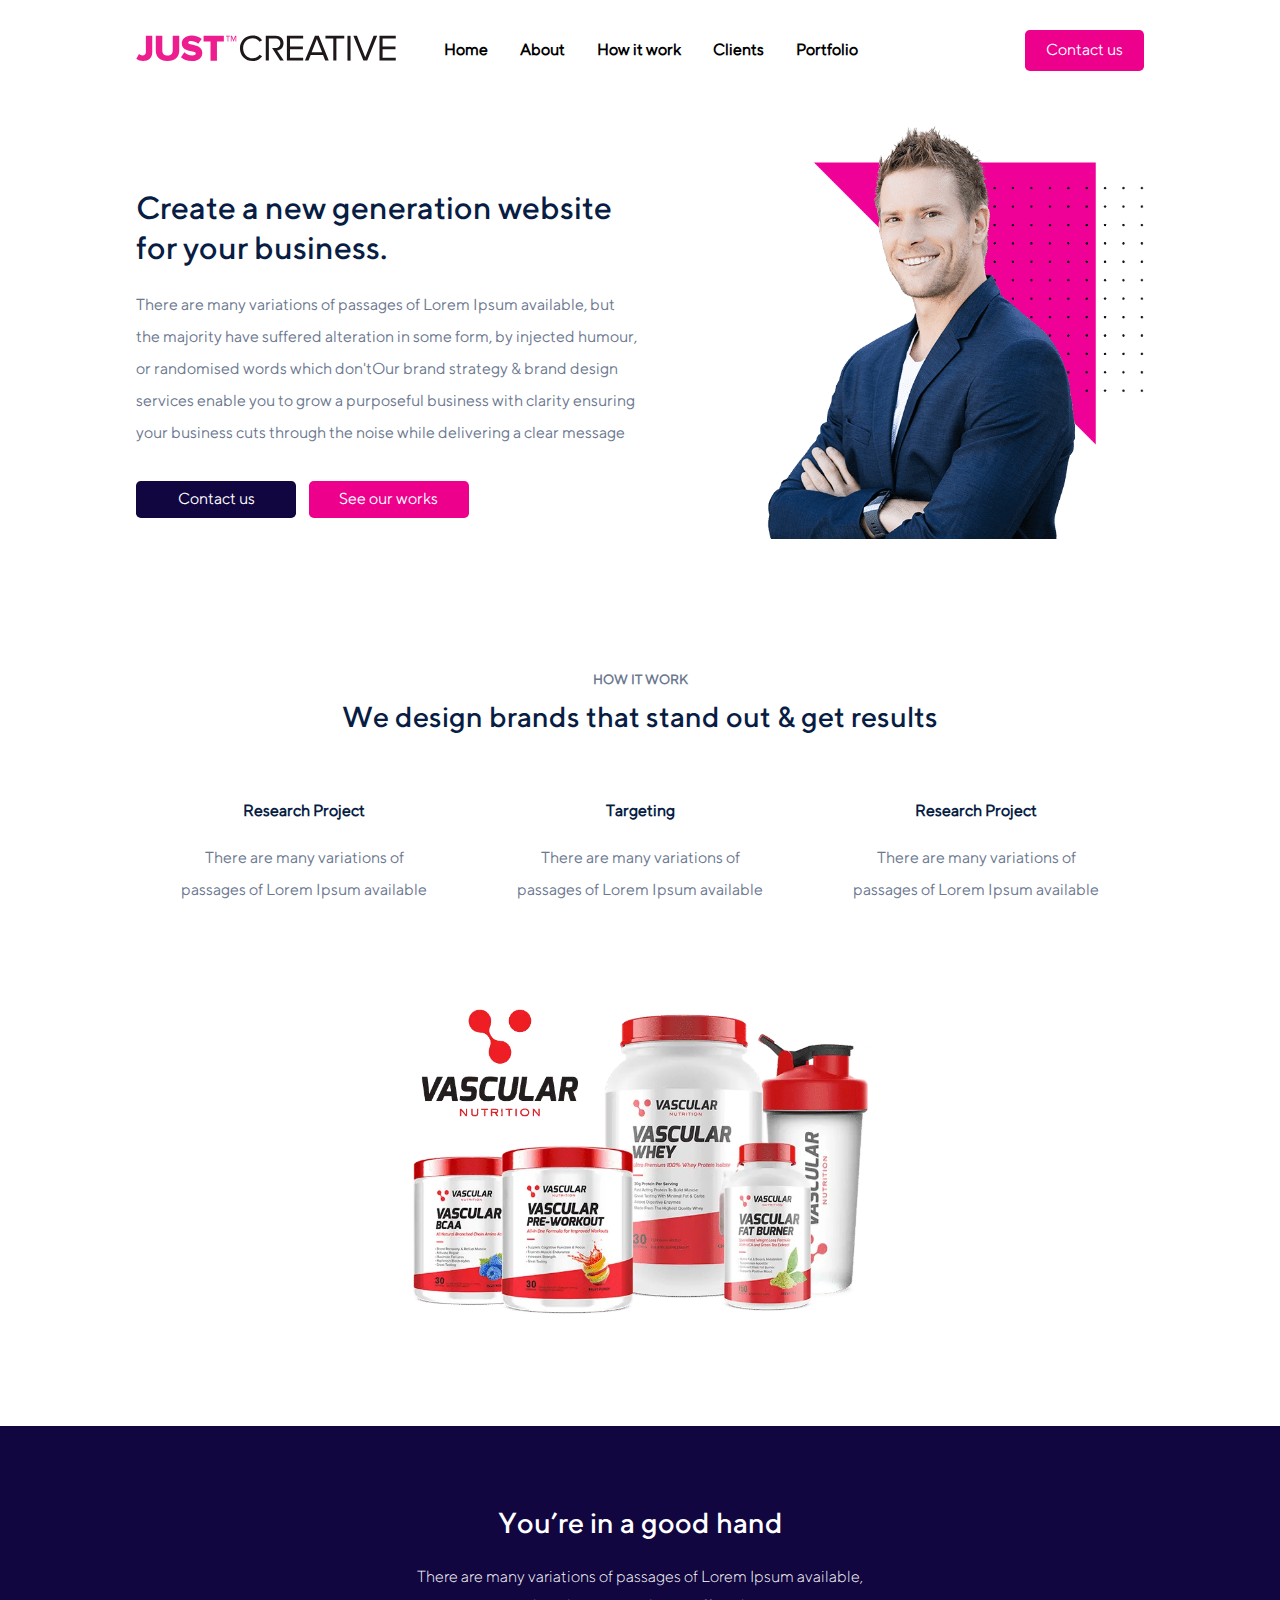
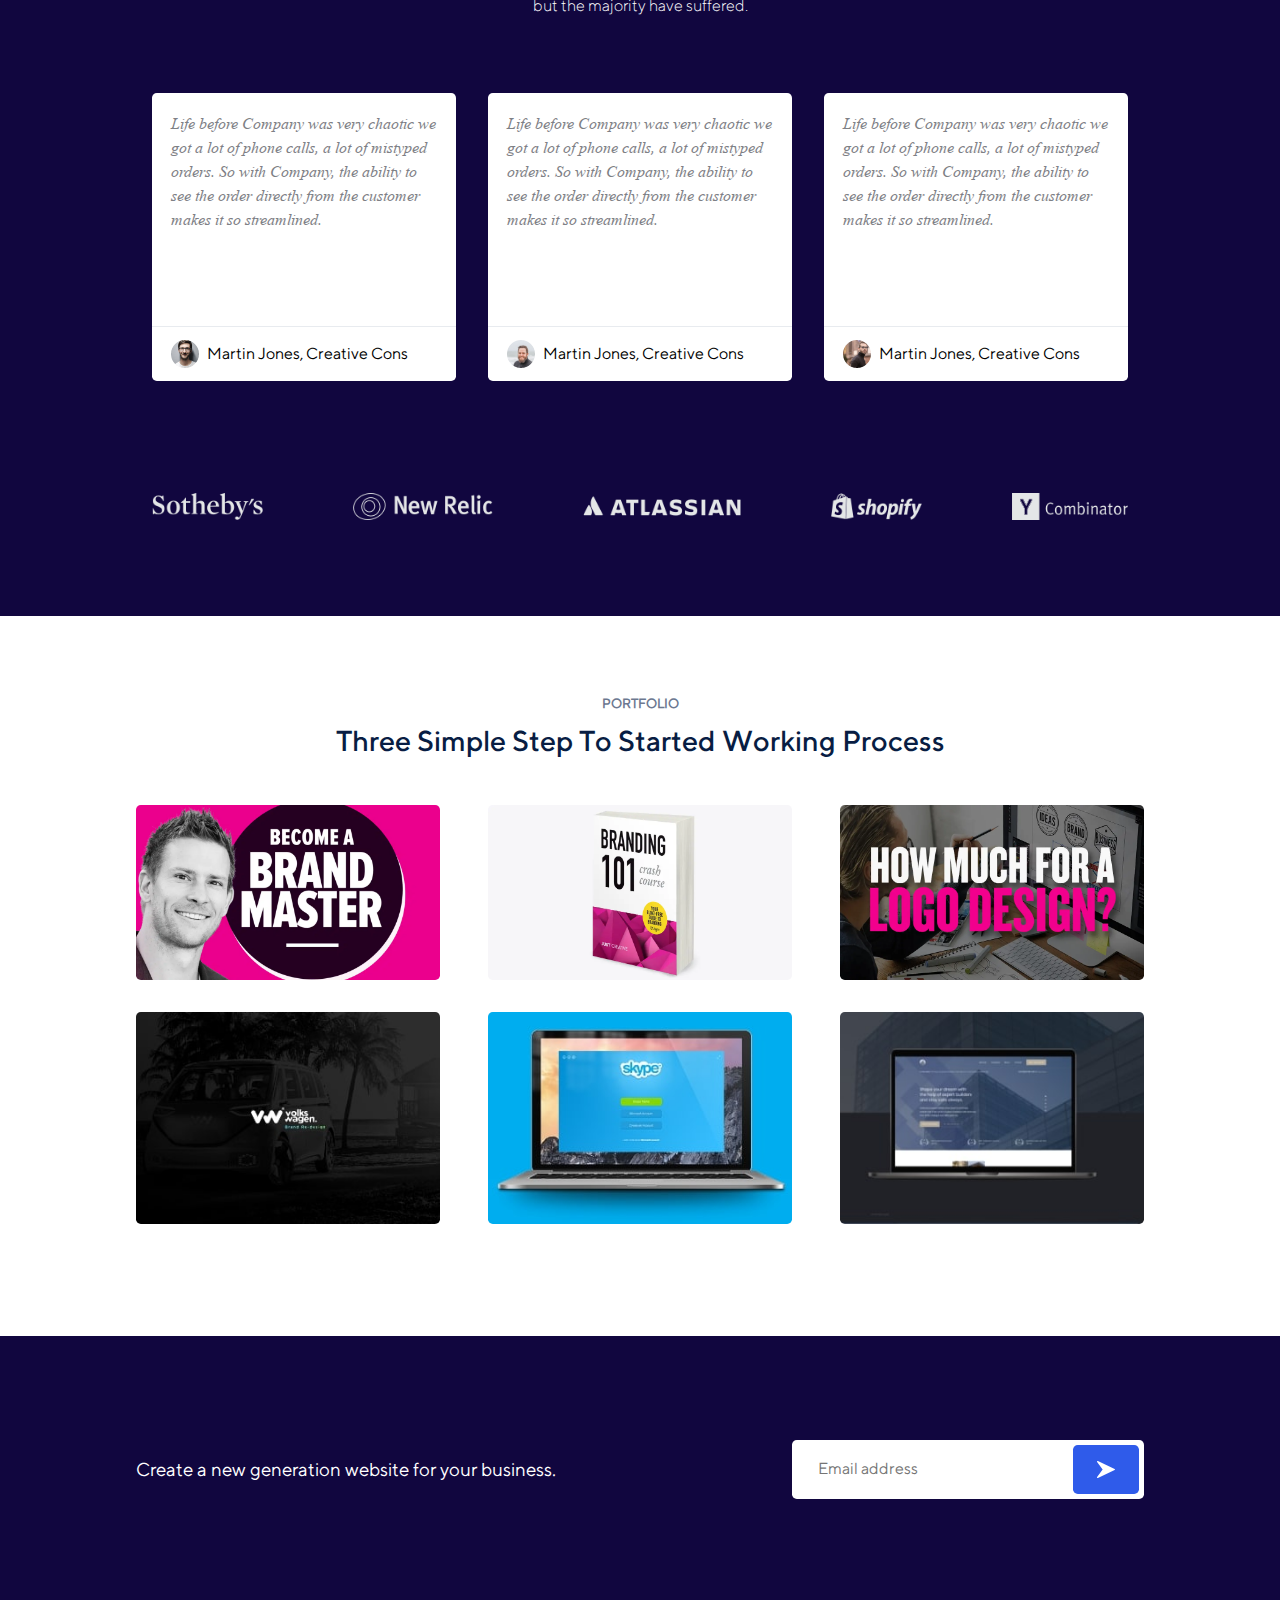
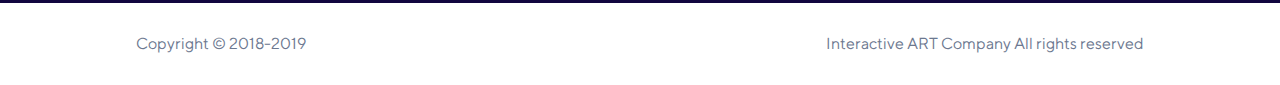
<file: cv/rashidi/index.html>
<!DOCTYPE html>
<html lang="en">
<head>
    <meta charset="UTF-8"/>
    <meta http-equiv="X-UA-Compatible" content="IE=edge"/>
    <meta name="viewport" content="width=device-width, initial-scale=1.0"/>
    <title>Project</title>
    <link rel="stylesheet" href="https://cdnjs.cloudflare.com/ajax/libs/font-awesome/5.15.3/css/all.min.css"/>
    <link rel="stylesheet" href="styles/app.css"/>
</head>
<body>
<header class="header">
    <div class="container">
        <section class="header-top">
            <nav class="nav">
                <div class="nav-logo">
                    <img src="images/Just-Creative-Logo-4 (1).svg" alt="Logo" class="nav-logo__img"/>
                </div>
                <ul class="menu">
                    <li class="menu__item">
                        <a class="menu__link" href="#">Home</a>
                    </li>
                    <li class="menu__item">
                        <a class="menu__link" href="#">About</a>
                     
                    </li>
                    <li class="menu__item">
                        <a class="menu__link" href="#">How it work</a>
                    </li>
                    <li class="menu__item">
                        <a class="menu__link" href="#">Clients</a>
                    </li>
                    <li class="menu__item">
                        <a class="menu__link" href="#">Portfolio</a>
                    </li>
                </ul>
            </nav>
            <a href="#" class="header__link">Contact us</a>
           
            <span class="header__icon"><i class="fa fa-bars"></i></span>
        </section>
        <section class="header-bottom">
            <div class="header-content">
                <div class="header-content__left">
                    <div class="header-content__wrapper">
                        <h1 class="header-content__title">
                            Create a new generation website for your
                            business.
                        </h1>
                        <p class="header-content__text">
                            There are many variations of passages of Lorem
                            Ipsum available, but the majority have suffered
                            alteration in some form, by injected humour, or
                            randomised words which don'tOur brand strategy & brand design services enable you to grow a purposeful business with clarity ensuring your business cuts through the noise while delivering a clear message
                        </p>
                        <div class="header-content__links">
                            <a href="#" class="header-content__link">Contact us</a>
                            <a href="#" class="header-content__link">See our works</a>
                        </div>
                    </div>
                </div>
                <div class="header-content__right">
                    <img src="images/jacob-cass-header3-min-q05pq5250p38o6nxr63ed438a829dcgewrhryvjejc.png"  class="header-content__img" alt="Header Content">
                </div>
            </div>
        </section>
    </div>
</header>

<main class="main">
    <section class="works">
        <div class="container">
            <h5 class="works__text">HOW IT WORK</h5>
            <h2 class="works__title">We design brands that stand out & get results
            </h2>
            <div class="works-content">
                <div class="works-content__item">
                    <h4 class="works-content__title">Research Project</h4>
                    <p class="works-content__text">There are many variations of passages of Lorem Ipsum
                        available</p>
                </div>
                <div class="works-content__item">
                    <h4 class="works-content__title">Targeting</h4>
                    <p class="works-content__text">There are many variations of passages of Lorem Ipsum
                        available</p>
                </div>
                <div class="works-content__item">
                    <h4 class="works-content__title">Research Project</h4>
                    <p class="works-content__text">There are many variations of passages of Lorem Ipsum
                        available</p>
                </div>
            </div>
            <div class="works-img">
                <img src="images/Vascular-Nutrition-Packaging.png.webp" alt="Work Image" class="works-img__img">
            </div>
        </div>
    </section>
    
    <section class="person-comments">
        <div class="container">
            <h2 class="person-comments__title">You’re in a good hand</h2>
            <p class="person-comments__text">There are many variations of passages of Lorem Ipsum available, but the majority have suffered.</p>
            <div class="comments-container">
                <div class="comments">
                    <div class="comment">
                        <div class="comment__content">
                            <p class="comment__body">Life before Company was very chaotic we got a lot of phone calls, a
                                lot
                                of mistyped orders. So with Company, the ability to see the order directly from the
                                customer
                                makes it so streamlined.</p>
                        </div>
                        <div class="comment__info">
                            <img src="images/person-1.png" alt="" class="comment__img">
                            <p class="comment__person">Martin Jones, Creative Cons</p>
                        </div>
                    </div>
                    <div class="comment">
                        <div class="comment__content">
                            <p class="comment__body">Life before Company was very chaotic we got a lot of phone calls, a
                                lot
                                of mistyped orders. So with Company, the ability to see the order directly from the
                                customer
                                makes it so streamlined.</p>
                        </div>
                        <div class="comment__info">
                            <img src="images/person-2.png" alt="" class="comment__img">
                            <p class="comment__person">Martin Jones, Creative Cons</p>
                        </div>
                    </div>
                    <div class="comment">
                        <div class="comment__content">
                            <p class="comment__body">Life before Company was very chaotic we got a lot of phone calls, a
                                lot
                                of mistyped orders. So with Company, the ability to see the order directly from the
                                customer
                                makes it so streamlined.</p>
                        </div>
                        <div class="comment__info">
                            <img src="images/person-3.png" alt="" class="comment__img">
                            <p class="comment__person">Martin Jones, Creative Cons</p>
                        </div>
                    </div>
                </div>
                <div class="companies">
                    <img src="images/logo-1.svg" alt="Logo" class="companies__img">
                    <img src="images/logo-2.svg" alt="Logo" class="companies__img">
                    <img src="images/logo-3.svg" alt="Logo" class="companies__img">
                    <img src="images/logo-4.svg" alt="Logo" class="companies__img">
                    <img src="images/logo-5.svg" alt="Logo" class="companies__img">
                </div>
            </div>
        </div>
    </section>
    <section class="portfolio">
        <div class="container">
            <h5 class="portfolio__text">PORTFOLIO</h5>
            <h2 class="portfolio__title">Three Simple Step To Started Working Process</h2>
            <div class="portfolio-items">
                <div class="portfolio__item">
                    <img src="images/01-Cover-1024x576.png.webp" alt="PortFolio" class="portfolio__img">
                </div>
                <div class="portfolio__item">
                    <img src="images/branding-101-course.jpg.webp" alt="PortFolio" class="portfolio__img">
                </div>
                <div class="portfolio__item">
                    <img src="images/how-much-for-a-logo-design2.jpg.webp" alt="PortFolio" class="portfolio__img">
                </div>
                <div class="portfolio__item">
                    <img src="images/portfolio-4.jpg" alt="PortFolio" class="portfolio__img">
                </div>
                <div class="portfolio__item">
                    <img src="images/portfolio-5.jpg" alt="PortFolio" class="portfolio__img">
                </div>
                <div class="portfolio__item">
                    <img src="images/portfolio-6.jpg" alt="PortFolio" class="portfolio__img">
                </div>

            </div>
        </div>
    </section>
</main>
<footer class="footer">
    <section class="newsletter">
        <div class="container">
            <div class="newsletter__wrapper">
                <h3 class="newsletter__text">Create a new generation website for your business.</h3>
                <div class="newsletter__email">
                    <input type="text" class="newsletter__txt" placeholder="Email address">
                    <button class="newsletter__btn"><img src="images/right-arrow.svg"></button>
                </div>
            </div>
        </div>
    </section>
    <section class="copy-right">
        <div class="container">
            <div class="copy-right__wrapper">
                <p class="copy-right__text">Copyright © 2018-2019 </p>
                <p class="copy-right__text">Interactive ART Company All rights reserved</p>
            </div>
        </div>
    </section>
</footer>


<script src="scripts/app.js"></script>
</body>
</html>
</file>
<file: cv/rashidi/styles/app.css>
/* App Fonts */

@font-face {
    font-family: "TTNorms";
    src: url("../fonts/TTNorms-Regular.otf") format("openType");
}

@font-face {
    font-family: "TTNorms Medium";
    src: url("../fonts/TTNorms-Medium.otf") format("openType");
}

@font-face {
    font-family: "TTNorms Light";
    src: url("../fonts/TTNorms-Light.otf") format("openType");
}

@font-face {
    font-family: "Times Roman Italic";
    src: url("../fonts/Times-new-roman-italic.ttf") format("truetype");
}

/* Normalize Css */

html {
    line-height: 1.15;
    -webkit-text-size-adjust: 100%;
}

body {
    margin: 0;
}

main {
    display: block;
}

h1 {
    font-size: 2em;
    margin: 0.67em 0;
}

hr {
    box-sizing: content-box;
    height: 0;
    overflow: visible;
}

pre {
    font-family: monospace, monospace;
    font-size: 1em;
}

a {
    background-color: transparent;
}

abbr[title] {
    border-bottom: none;
    text-decoration: underline;
    text-decoration: underline dotted;
}

b,
strong {
    font-weight: bolder;
}

code,
kbd,
samp {
    font-family: monospace, monospace;
    font-size: 1em;
}

small {
    font-size: 80%;
}

sub,
sup {
    font-size: 75%;
    line-height: 0;
    position: relative;
    vertical-align: baseline;
}

sub {
    bottom: -0.25em;
}

sup {
    top: -0.5em;
}

img {
    border-style: none;
}

button,
input,
optgroup,
select,
textarea {
    font-family: inherit;
    font-size: 100%;
    line-height: 1.15;
    margin: 0;
}

button,
input {
    overflow: visible;
}

button,
select {
    text-transform: none;
}

button,
[type="button"],
[type="reset"],
[type="submit"] {
    -webkit-appearance: button;
}

button::-moz-focus-inner,
[type="button"]::-moz-focus-inner,
[type="reset"]::-moz-focus-inner,
[type="submit"]::-moz-focus-inner {
    border-style: none;
    padding: 0;
}

button:-moz-focusring,
[type="button"]:-moz-focusring,
[type="reset"]:-moz-focusring,
[type="submit"]:-moz-focusring {
    outline: 1px dotted ButtonText;
}

fieldset {
    padding: 0.35em 0.75em 0.625em;
}

legend {
    box-sizing: border-box;
    color: inherit;
    display: table;
    max-width: 100%;
    padding: 0; /* 3 */
    white-space: normal;
}

progress {
    vertical-align: baseline;
}

textarea {
    overflow: auto;
}

[type="checkbox"],
[type="radio"] {
    box-sizing: border-box;
    padding: 0;
}

[type="number"]::-webkit-inner-spin-button,
[type="number"]::-webkit-outer-spin-button {
    height: auto;
}

[type="search"] {
    -webkit-appearance: textfield;
    outline-offset: -2px;
}

[type="search"]::-webkit-search-decoration {
    -webkit-appearance: none;
}

::-webkit-file-upload-button {
    -webkit-appearance: button;
    font: inherit;
}

details {
    display: block;
}

summary {
    display: list-item;
}

template {
    display: none;
}

[hidden] {
    display: none;
}

/* Start Project */

html {
    box-sizing: border-box;
}

*,
*:before,
*:after {
    box-sizing: inherit;
}

body {
    font-family: "TTNorms";
}

.container {
    max-width: 65rem;
    margin-right: auto;
    margin-left: auto;
    padding-right: 1rem;
    padding-left: 1rem;
}

/* Header Top */

.header {
}

.header-top {
    display: flex;
    justify-content: space-between;
    align-items: center;
    padding: 1.5rem 0;
}

.nav {
    display: flex;
    align-items: center;
}

.nav-logo {
    margin-right: 2rem;
}

.nav-logo__img {
}

.menu {
    list-style-type: none;
    padding-left: 0;
    margin: 0;
    display: flex;
}

.menu__item {
}

.menu__link {
    text-decoration: none;
    color: #000000;
    padding: 0 1rem;
    font-weight: bold;
}

.header__link {
    background-color: #ed008c;
    padding: 0.7rem 1.3em;
    color: #fff;
    border-radius: 0.3rem;
    text-decoration: none;
}
.header__icon{
    font-size: 1.8rem;
    display: none;
    cursor: pointer;
}
/* Header Bottom */

.header-bottom {
    margin-top: 5.5rem;
}

.header-content {
    display: flex;
    align-items: center;
}

.header-content__left {
    flex-basis: 50%;
}

.header-content__right {
    flex-basis: 50%;
}

.header-content__wrapper {
    max-width: 38rem;
    margin-top: -3rem;
}

.header-content__title {
    color: #081d43;
    font-family: "TTNorms Medium";
    font-weight: normal;
    line-height: 2.5rem;
}

.header-content__text {
    color: #6c7890;
    line-height: 2rem;
}

.header-content__links {
    display: flex;
    margin-top: 2rem;
}

.header-content__link {
    background-color: #ed008c;
    padding: .6rem 1.9em;
    color: #fff;
    border-radius: 0.3rem;
    text-decoration: none;
    margin-right: 0.8rem;
    display: block;
    width: 10rem;
    text-align: center;
}

.header-content__link:nth-child(1) {
    background-color: #11063f;
}

.header-content__img {
    width: 80%;
    margin-top: -4rem;
    margin-left:7rem;
}


/* Start Main */


/* Works Section */

.main {
    padding-top: 3rem;
}

.works {
    text-align: center;
    padding: 5rem 0;
}

.works__text, .portfolio__text {
    color: #6C7890;
    margin-bottom: 0;
    text-transform: uppercase;
    margin-top: 0;
}

.works__title, .portfolio__title {
    color: #081D43;
    margin-top: 0.8rem;
    font-family: 'TTNorms Medium';
    font-weight: normal;
    font-size: 1.8rem;
}

.works-content {
    margin-top: 3rem;
    margin-bottom: 3rem;
    display: flex;
    justify-content: space-around;
    flex-wrap: wrap;
}
.works-content__item{
    flex-basis: 16rem;
    flex-shrink: 0;
}
.works-content__title {
    color: #081D43;
}

.works-content__text {
    color: #6C7890;
    line-height: 2rem;
    max-width: 16rem;
}

.works-img {
    max-width: 31rem;
    margin: 0 auto;
}

.works-img__img {
    width: 100%;
}

/* Person-Comments Section */

.person-comments {
    background-color:  #11063f;
    color: #fff;
    text-align: center;
    padding: 5rem 0;
}

.person-comments__title {
    font-family: "TTNorms Medium";
    font-weight: normal;
    margin-top: 0;
    font-size: 1.8rem;
}

.person-comments__text {
    font-family: "TTNorms Light";
    max-width: 28rem;
    margin: 0 auto;
    line-height: 1.8rem;
}

.comments-container {
    max-width: 65rem;
    margin: 3.5rem auto 0 auto;

}

.comments {
    display: flex;
    justify-content: space-between;
}

.comment {
    background-color: #fff;
    margin: 1rem;
    border-radius: 0.3rem;
    display: flex;
    flex-direction: column;
    justify-content: space-between;
    min-height: 18rem;
    flex-basis: 20rem;

}

.comment__content {
    text-align: left;
    padding: 1.2rem;
}

.comment__body {
    font-family: 'Times Roman Italic';
    color: #7E8085;
    line-height: 1.5rem;
    margin: 0;
}

.comment__info {
    display: flex;
    border-top: 1px solid #E8EBEF;
    padding: 0.8rem 1.2rem;
    align-items: center;
}

.comment__img {

}

.comment__person {
    color: #000000;
    margin: 0 0 0 0.5rem;
}

.companies {
    display: flex;
    justify-content: space-between;
    align-items: center;
    margin-top: 5rem;
    flex-wrap: wrap;
}

.companies__img {
    display: block;
    margin: 1rem;
}

/* Portfolio */


.portfolio {
    text-align: center;
    padding: 5rem 0;
}

.portfolio__text {

}

.portfolio__title {

}

.portfolio-items {
    display: flex;
    flex-wrap: wrap;
    justify-content: space-between;
    margin-top: 3rem;
}

.portfolio__item {
    flex-basis: 19rem;
    margin-bottom: 2rem;
    border-radius: 0.3rem;
    overflow: hidden;
}

.portfolio__img {
    width: 100%;
    height: 100%;
    object-fit: cover;
}

/* Start Footer */


.newsletter {
    background-color: #11063f;
    padding: 6.5rem 0;
    color: #fff;
}

.newsletter__wrapper {
    display: flex;
    justify-content: space-between;
    align-items: center;
}

.newsletter__text {
    font-size: 1.rem;
    font-weight: normal;
}

.newsletter__email {
    background: #fff;
    flex-basis: 22rem;
    display: flex;
    justify-content: space-between;
    padding: 0.3rem 0.3rem 0.3rem 1.5rem;
    border-radius: 0.3rem;
}

.newsletter__txt {
    border: none;
    outline: none;
}

.newsletter__btn {
    background: #2F5BEA;
    border: none;
    outline: none;
    padding: 1rem 1.5rem;
    display: flex;
    justify-content: center;
    align-items: center;
    border-radius: 0.3rem;
}

.copy-right {
    color: #6C7890;
    padding: 1rem 0;
}

.copy-right__wrapper {
    display: flex;
    justify-content: space-between;
    align-items: center;
    flex-wrap: wrap;
}

.copy-right__text {

}

.copy-right__text {

}


/* Project Responsive */

@media only screen and (max-width: 1200px) {
    .container {
        max-width: 960px;
    }
    .portfolio__item{
        flex-basis: 28rem;
    }
    .newsletter__text{
        max-width: 28rem;
    }
}

@media only screen and (max-width: 992px) {
    .container {
        max-width: 720px;
    }
    .header__link{
        display: none;
    }
    .header-content {
        flex-direction: column-reverse;
    }
    .header-bottom {
        margin-top: 3rem;
    }
    .header-content__wrapper{
        max-width: 100%;
    }
    .header-content__right{
        margin-bottom: 2rem;
    }
    .header-content__links{
        flex-wrap: wrap;
        align-items: flex-start;
    }
    .header-content__link{
        margin-bottom: 1rem;
    }
    .comments{
        flex-wrap: wrap;

    }
    .comment{
        flex-basis: 19rem;
    }
    .companies{
        justify-content: center;
        margin-top: 2.5rem;
    }
    .portfolio__item{
        flex-basis: 20rem;
    }
    .newsletter__text{
        max-width: 20rem;
    }
}

@media only screen and (max-width: 768px) {
    .container {
        max-width: 540px;
    }
    .header__icon{
        display: block;
    }
    .menu {
        position: fixed;
        top: 0;
        left: -256px;
        bottom: 0;
        background: rgb(237, 0, 140);
        width: 16rem;
        flex-direction: column;
        padding: 2rem 1rem;
        transition: 0.3s all;
    }
    .menu__item{
        margin-bottom: 2rem;
        font-size: 1.2rem;
    }
    .menu__link{
        color: #fff;
    }

    .works-content__item{
        flex-basis: 14rem;
    }
    .works-content__item{
        margin-bottom: 1.5rem;
    }
    .comment{
        margin: 0 0 1.5rem 0;
        flex-basis: 15rem;
    }
    .portfolio__item{
        flex-basis: 100%;
    }
    .newsletter__wrapper{
        flex-direction: column;
    }
    .newsletter__email{
        flex-basis: auto;
        width: 100%;
    }
    .newsletter__text{
        max-width: 100%;
        margin-bottom: 2rem;
    }
}

@media only screen and (max-width: 576px) {
    .container {
        max-width: 100%;
    }
    .works-content__item{
        flex-basis: 100%;
    }
    .works-content__text{
        max-width: 100%;
    }
    .comment{
        flex-basis: 100%;
    }
}
</file>
